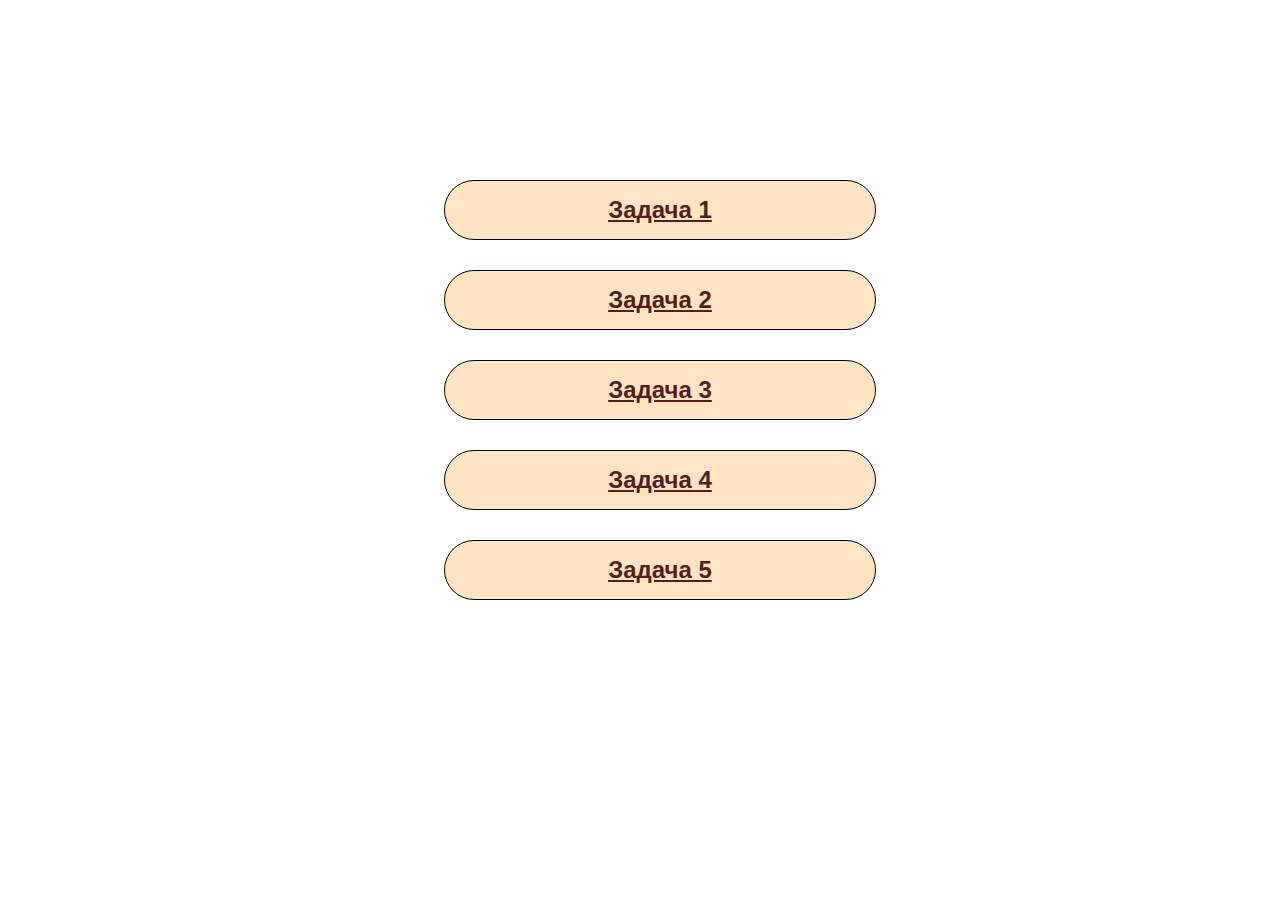
<file: site/index.html>
<!DOCTYPE html>
<html lang="en">
<head>
    <meta charset="UTF-8">
    <title>JS-Start</title>
    <link rel="stylesheet" href="style.css">
</head>
<body>
<ul>
  <li>
    <a class="first" href="task1/index.html">Задача 1</a>
  </li>
  <li>
    <a href="task2/index.html">Задача 2</a>
  </li>
  <li>
    <a href="task3/index.html">Задача 3</a>
  </li>
  <li>
    <a href="task4/index.html">Задача 4</a>
  </li>
  <li>
    <a href="task5/index.html">Задача 5</a>
  </li>
</ul>
</body>
</html>
</file>
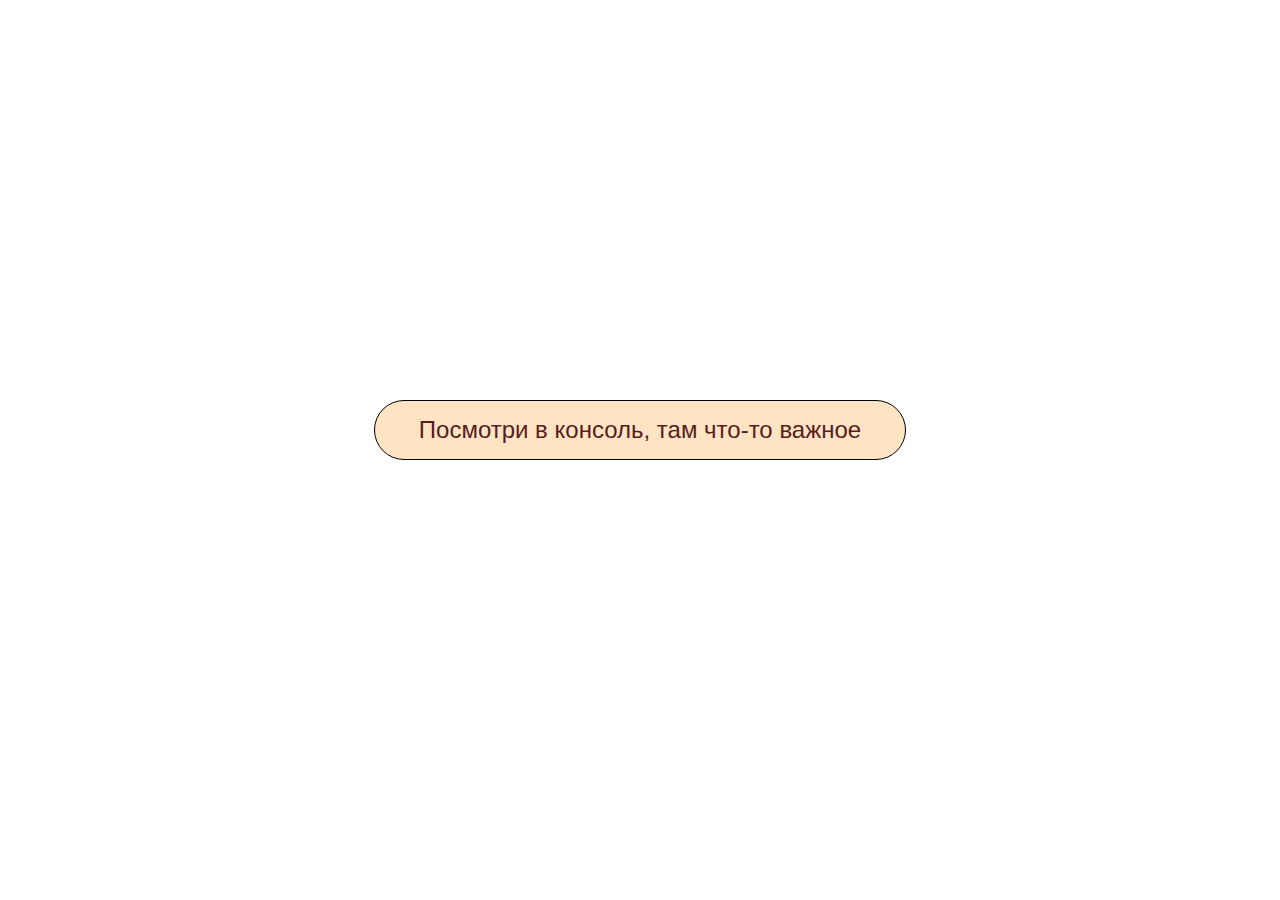
<file: site/task1/index.html>
<!DOCTYPE html>
<html lang="en">
<head>
    <meta charset="UTF-8">
    <title>JS-Start. 1 задача</title>
    <link rel="stylesheet" href="style.css">
</head>
<body>
<p>Посмотри в консоль, там что-то важное</p>
</body>
<script src="script.js"></script>
</html>
</file>
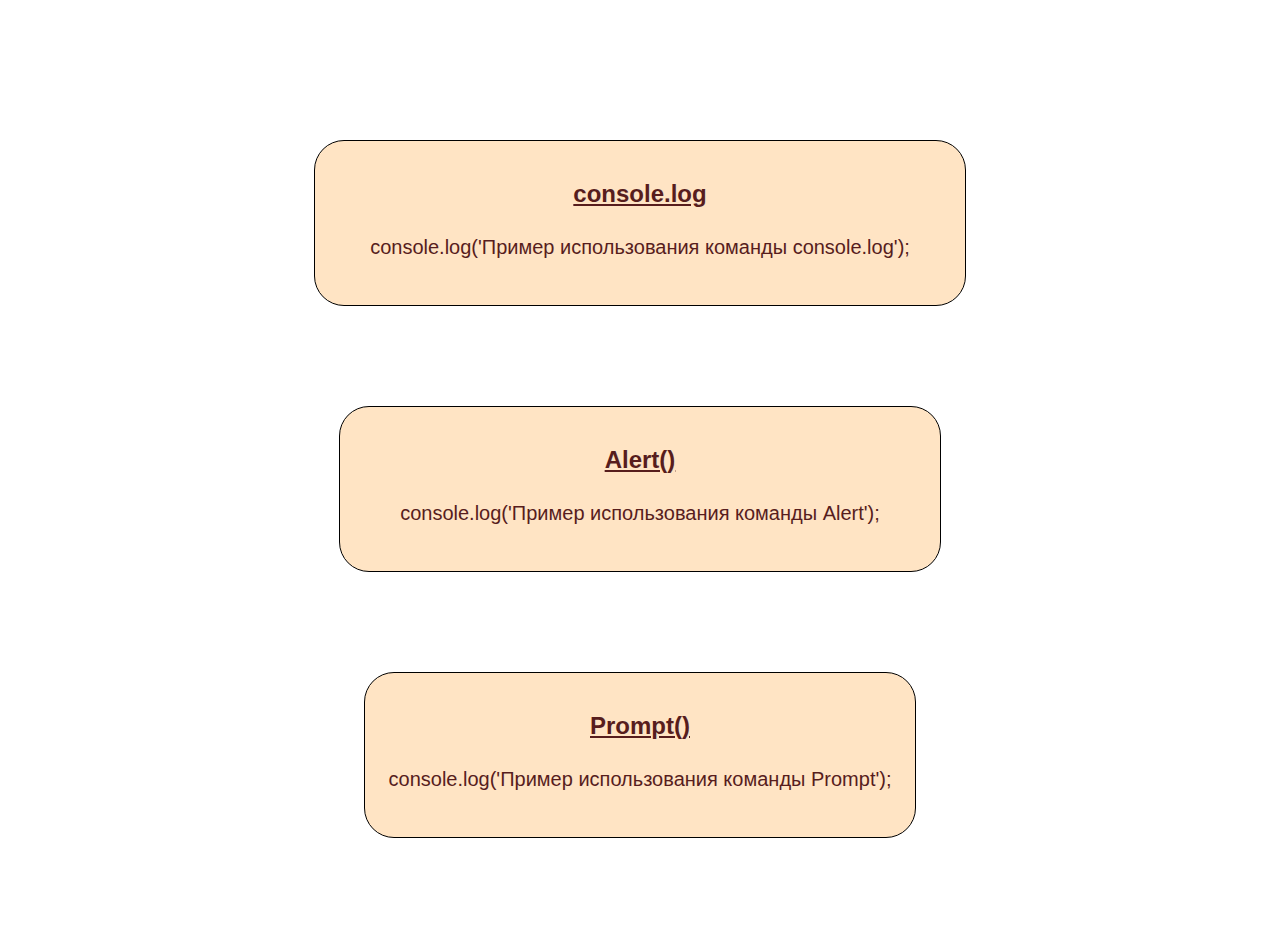
<file: site/task2/index.html>
<!DOCTYPE html>
<html lang="en">
<head>
    <meta charset="UTF-8">
    <title>JS-Start. 2 задача</title>
    <link rel="stylesheet" href="style.css">
</head>
<body>
    <div class="console">
        <p id="consoleLog" title="Нажми">console.log</p>
        <code>
            console.log('Пример использования команды console.log');
        </code>
    </div>
    <div class="alert">
        <p id="Alert" title="Нажми">Alert()</p>
        <code>
        console.log('Пример использования команды Alert');
        </code>
    </div>
    <div class="prompt">
        <p id="Prompt" title="Нажми">Prompt()</p>
        <code>
        console.log('Пример использования команды Prompt');
        </code>
    </div>
<script src="script.js"></script>
</body>
</html>
</file>
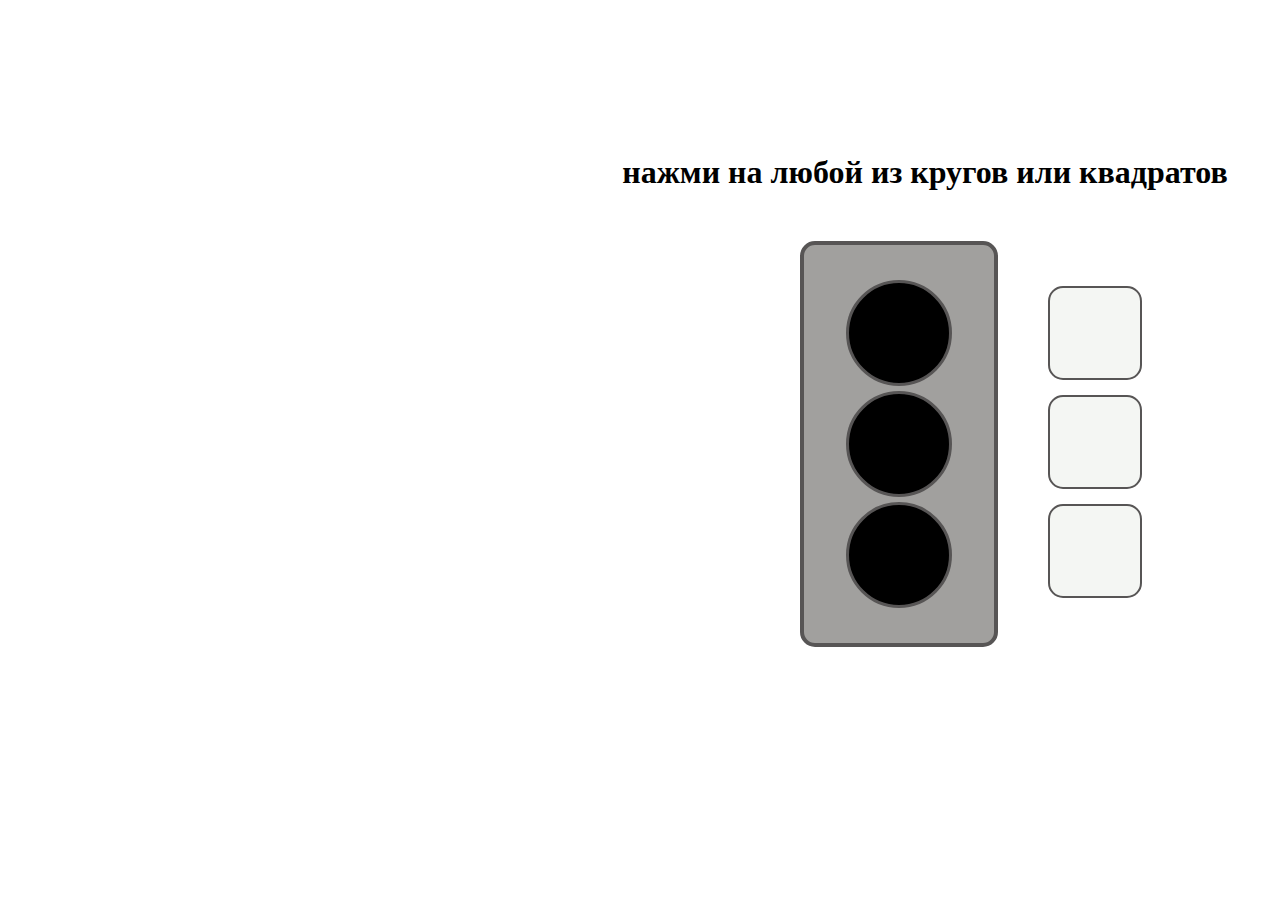
<file: site/task3/index.html>
<!DOCTYPE html>
<html lang="en">
<head>
    <meta charset="UTF-8">
    <title>JS-Start. 3 задача</title>
    <link rel="stylesheet" type="text/css" href="style.css">
</head>
<body>
   <!-- <div id="trafficLight"></div> -->
        <br><br><br>
        <h1>нажми на любой из кругов или квадратов</h1>
    <div id="trafficLight0" class="traffic-light">
        <div id="trafficLight1" class="light"></div>
        <div id="trafficLight2" class="light"></div>
        <div id="trafficLight3" class="light"></div>
    </div>
    <div class="zebra">
        <div class="zebra1">
            <p class="zebra-text-1"></p>
        </div>
        <div class="zebra2">
            <p class="zebra-text-2"></p>
        </div>
        <div class="zebra3">
            <p class="zebra-text-3"></p>
        </div>
    </div>
    <script src="script.js"></script>
</body>
</html>
</file>
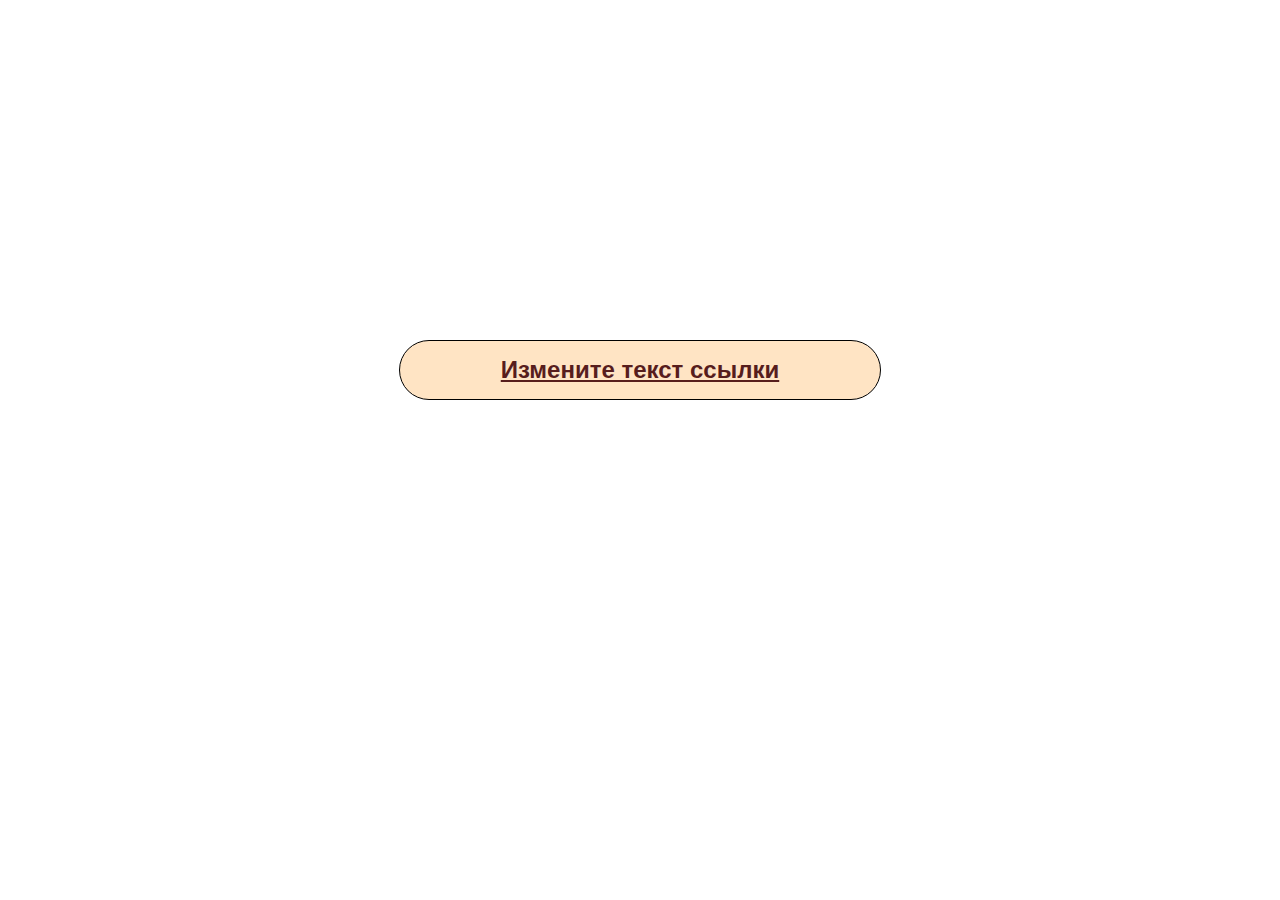
<file: site/task4/index.html>
<!DOCTYPE html>
<html lang="en">
<head>
    <meta charset="UTF-8">
    <title>JS-Start. 4 задача</title>
    <link rel="stylesheet" href="style.css">
</head>
<body>
<a id="userText" href="#" title="Нажми">Измените текст ссылки</a>
<script src="script.js"></script>
</body>
</html>
</file>
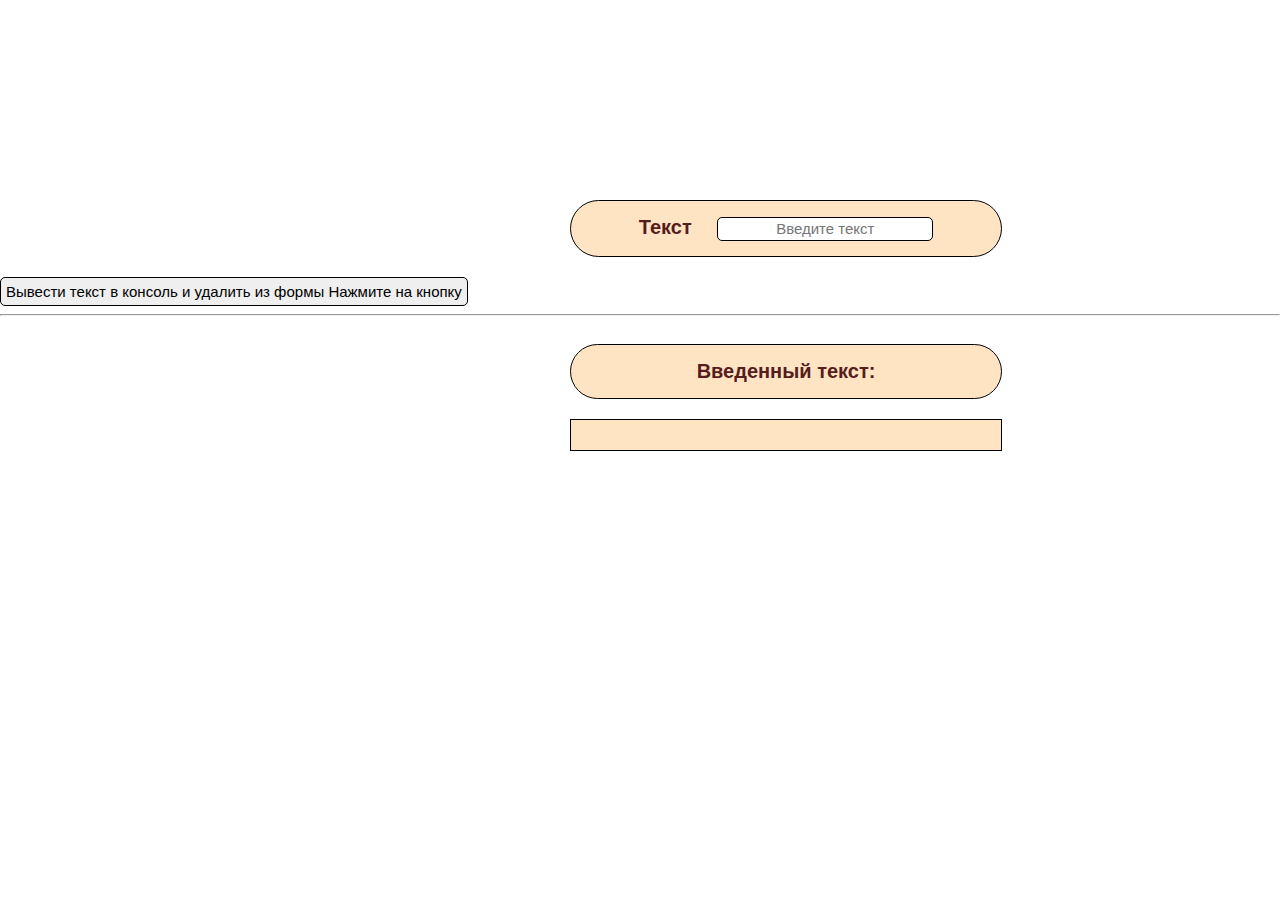
<file: site/task5/index.html>
<!DOCTYPE html>
<html lang="en">
<head>
    <meta charset="UTF-8">
    <title>JS-Start. 5 задача</title>
    <link rel="stylesheet" href="style.css">
</head>
<body>
<form action="#">
    <label>
        Текст
        <input id="userText" type="text" placeholder="Введите текст">
    </label>
   <button id="myButton" type="submit" title="Нажмите на кнопку">
        Вывести текст в консоль и удалить из формы Нажмите на кнопку
    </button>
</form>
<hr>
    <p>Введенный текст:</p>
    <p id="duplicateField"></p>
<script src="script.js"></script>
</body>
</html>
</file>
<file: site/style.css>
body {
    margin: 0;
    padding: 0;
}

ul {
    list-style-type: none;
}

.first {
    margin-top: 180px;
}

a {
    display: block;
    font-weight: 600;
    font-size: 24px;
    font-family: Arial, Helvetica, sans-serif;
    text-align: center;
    margin:  30px auto;
    padding: 15px;
    border: 1px solid black;
    border-radius: 30px;
    width: 400px;
    height: auto;
    background-color: bisque;
    color: rgb(87, 29, 29);
    overflow-wrap: break-word;
}

a:hover{
    background-color: rgb(207, 224, 191);
}
</file>
<file: site/task1/style.css>
body {
    margin: 0;
    padding: 0;
}

p {
    font-size: 24px;
    font-family: Arial, Helvetica, sans-serif;
    text-align: center;
    margin: 400px auto ;
    padding: 15px;
    border: 1px solid black;
    border-radius: 30px;
    width: 500px;
    height: auto;
    background-color: bisque;
    color: rgb(87, 29, 29);
}
</file>
<file: site/task2/style.css>
body {
    margin: 0;
    padding: 0;
}

div:hover {
    background-color: rgb(207, 224, 191);
}
.console {
    font-weight: 600;
    font-size: 24px;
    font-family: Arial, Helvetica, sans-serif;
    text-align: center;
    margin: 140px auto 100px;
    padding: 15px 0 45px 0;
    border: 1px solid black;
    border-radius: 30px;
    width: 650px;
    height: auto;
    background-color: bisque;
    color: rgb(87, 29, 29);
}

p {
    text-decoration: underline;
}

code {
    font-size: 20px;
    font-family:'Trebuchet MS', 'Lucida Sans Unicode', 'Lucida Grande', 'Lucida Sans', Arial, sans-serif;
    text-align: center;
    font-weight: 100;
    color: rgb(87, 29, 29);
   
}

.alert {
    font-weight: 600;
    font-size: 24px;
    font-family: Arial, Helvetica, sans-serif;
    text-align: center;
    margin: 100px auto ;
    padding: 15px 0 45px 0;
    border: 1px solid black;
    border-radius: 30px;
    width: 600px;
    height: auto;
    background-color: bisque;
    color: rgb(87, 29, 29);
}

.prompt {
    font-weight: 600;
    font-size: 24px;
    font-family: Arial, Helvetica, sans-serif;
    text-align: center;
    margin: 100px auto ;
    padding: 15px 0 45px 0;
    border: 1px solid black;
    border-radius: 30px;
    width: 550px;
    height: auto;
    background-color: bisque;
    color: rgb(87, 29, 29);
}
</file>
<file: site/task3/style.css>
body {
  margin: 0;
  padding: 0;
}

div {
  margin:auto;
}

h1 {
  margin: 100px 600px 20px;
  width: 650px;
  text-align: center;
}

.traffic-light {
  border: 4px solid rgb(87, 85, 85);;
  width: 120px;
  height: auto;
  margin-top: 30px;
  padding: 35px;
  background-color: rgb(161, 160, 158);
  border-radius: 15px;
  display: inline-block;
  margin-left: 800px;
}

#trafficLight {
    width: 100px;
    height: 100px;
    border-radius: 50%;
    background: black;
  }

  #trafficLight1 {
    width: 100px;
    height: 100px;
    border-radius: 50%;
    background: black;
    margin-bottom: 5px;
    /*border: 2px dotted rgb(87, 29, 29);*/
    border: 3px solid rgb(87, 85, 85);
  
  }

  #trafficLight2 {
    width: 100px;
    height: 100px;
    border-radius: 50%;
    background: black;
    margin-bottom: 5px;
    border: 3px solid rgb(87, 85, 85);
  }

  #trafficLight3 {
    width: 100px;
    height: 100px;
    border-radius: 50%;
    background: black;
    border: 3px solid rgb(87, 85, 85);
  }

  .zebra {
    display: inline-block;
    margin-left: 50px;
    position: fixed;
    margin-top: 55px;
    font-family: Arial, Helvetica, sans-serif;
    font-size: 18px;
    text-align: center;
  }

  p {
    background-color: none;
    width: 50px;
    margin: 30px auto;
    height: auto;
    padding: 5px;
    font-weight: bold;
    color: rgb(16, 17, 29);
    display: flex;
    justify-content: center;
    align-items: center;
    letter-spacing: 1px;
  }
  
  .zebra1  {
    border: 2px solid rgb(87, 85, 85);;
    width: 90px;
    height: 90px;
    margin-top: 20px;
    background-color: rgba(222, 228, 218, 0.322);
    border-radius: 15px;
    margin-bottom: 15px;
    text-align: center;
  }

  .zebra2 {
    border: 2px solid rgb(87, 85, 85);;
    width: 90px;
    height: 90px;
    margin-top: 15px;
    background-color: rgba(222, 228, 218, 0.322);
    border-radius: 15px;
  }

  .zebra3  {
    border: 2px solid rgb(87, 85, 85);;
    width: 90px;
    height: 90px;
    margin-top: 15px;
    margin-bottom: 45px;
    background-color: rgba(222, 228, 218, 0.322);
    border-radius: 15px;
  }
</file>
<file: site/task4/style.css>
body {
    margin: 0;
    padding: 0;
}

#userText {
    display: block;
    font-weight: 600;
    font-size: 24px;
    font-family: Arial, Helvetica, sans-serif;
    text-align: center;
    margin: 340px auto 100px;
    padding: 15px;
    border: 1px solid black;
    border-radius: 30px;
    width: 450px;
    height: auto;
    background-color: bisque;
    color: rgb(87, 29, 29);
    overflow-wrap: break-word;
}

#userText:hover {
    background-color: rgb(207, 224, 191);
}
</file>
<file: site/task5/style.css>
body {
    margin: 0;
    padding: 0;
    font-family: Arial, Helvetica, sans-serif;
}



label {
    display: inline-block;
    font-weight: 600;
    font-size: 20px;
    font-family: Arial, Helvetica, sans-serif;
    text-align: center;
    margin:  200px 15px 20px 570px;
    padding: 15px;
    border: 1px solid black;
    border-radius: 30px;
    width: 400px;
    height: auto;
    background-color: bisque;
    color: rgb(87, 29, 29);
    overflow-wrap: break-word;
}

#userText{
    font-size: 15px;
    text-align: center;
    margin-left: 20px;
    border-radius: 5px;
    border: 1px solid;
    width: 210px;
    height: 20px;
    overflow-wrap: break-word;
}

#myButton {
    font-size: 15px;
    
    padding: 5px;
    border-radius: 5px;
    border: 1px solid; 
}

#myButton:hover {
    background-color:rgb(253, 165, 114);
}


p {
    display: inline-block;
    font-weight: 600;
    font-size: 20px;
    font-family: Arial, Helvetica, sans-serif;
    text-align: center;
    margin:  20px 15px 10px 570px;
    padding: 15px;
    border: 1px solid black;
    border-radius: 30px;
    width: 400px;
    height: auto;
    background-color: bisque;
    color: rgb(87, 29, 29);
    overflow-wrap: break-word;
}

#duplicateField {
    display: inline-block;
    font-weight: 600;
    font-size: 24px;
    font-family: Arial, Helvetica, sans-serif;
    text-align: center;
    margin:  10px 15px 20px 570px;
    padding: 15px;
    border: 1px solid black;
    border-radius: 0px;
    width: 400px;
    height: auto;
    background-color: bisque;
    color: rgb(87, 29, 29);
    overflow-wrap: break-word;
}
</file>
